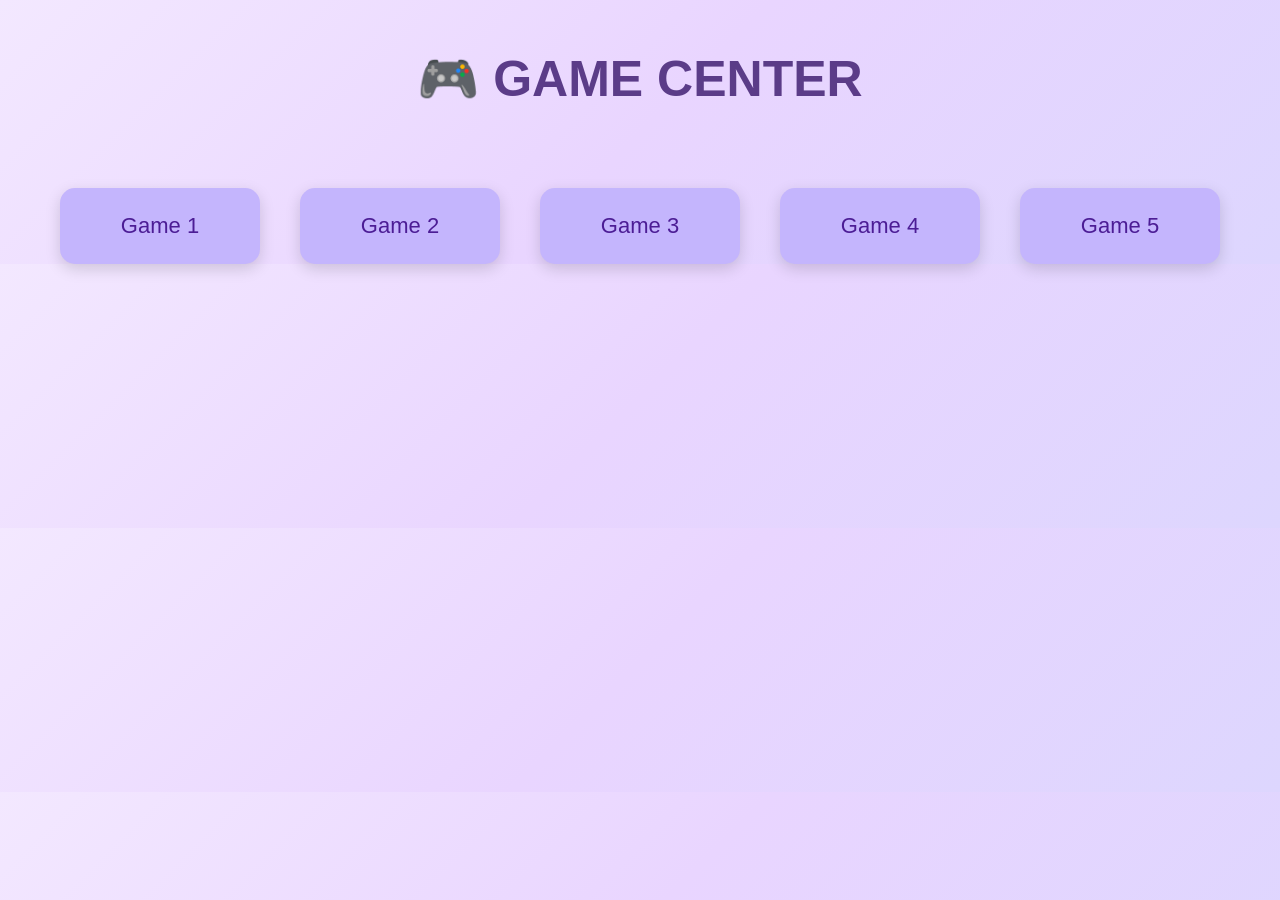
<file: index.html>
<!DOCTYPE html>
<html lang="vi">
<head>
<meta charset="UTF-8">
<title>Game Center</title>

<style>
body{
    margin:0;
    font-family: Arial;
    background: linear-gradient(135deg,#f3e8ff,#e9d5ff,#ddd6fe);
    color:#5b3c88;
    text-align:center;
}

h1{
    margin-top:50px;
    font-size:50px;
}

.menu{
    margin-top:80px;
    display:flex;
    justify-content:center;
    gap:40px;
    flex-wrap:wrap;
}

.game-btn{
    width:200px;
    padding:25px;
    font-size:22px;
    border:none;
    border-radius:15px;
    background:#c4b5fd;
    color:#4c1d95;
    cursor:pointer;
    transition:0.3s;
    box-shadow:0 5px 15px rgba(0,0,0,0.15);
}

.game-btn:hover{
    transform:scale(1.08);
    background:#a78bfa;
}
</style>

</head>
<body>

<h1>🎮 GAME CENTER</h1>

<div class="menu">

<button class="game-btn" onclick="location.href='Game phá gạch/index.html'">Game 1</button>

<button class="game-btn" onclick="location.href='game/index.html'">Game 2</button>

<button class="game-btn" onclick="location.href='game chim nhay/ImageGame/index.html'">Game 3</button>

<button class="game-btn" onclick="location.href='Game 2/index.html'">Game 4</button>

<button class="game-btn" onclick="location.href='Game Snake/2.html'">Game 5</button>


</div>

</body>
</html>
</file>
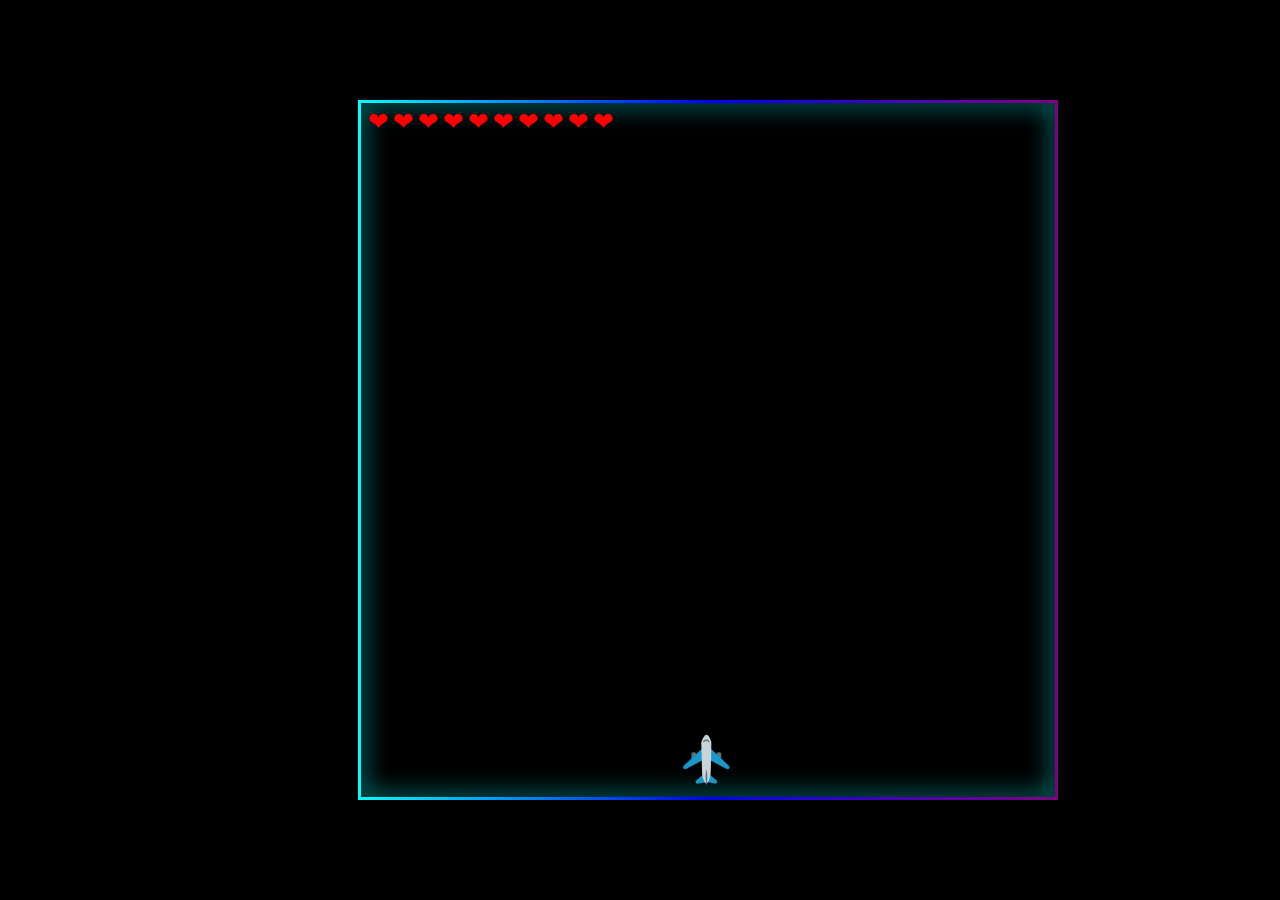
<file: Game 2/index.html>
<!DOCTYPE html>
<html lang="vi">
<head>
<meta charset="UTF-8">
<title>Game Bắn Ruồi</title>
<link rel="stylesheet" href="style.css">
</head>

<body>

<h1>GAME BẮN RUỒI</h1>
<div id="score">Điểm: 0</div>

<canvas id="gameCanvas" width="700" height="700"></canvas>

<p>Di chuyển: ← → | Bắn: SPACE</p>

<script src="game.js"></script>
</body>
</html>
</file>
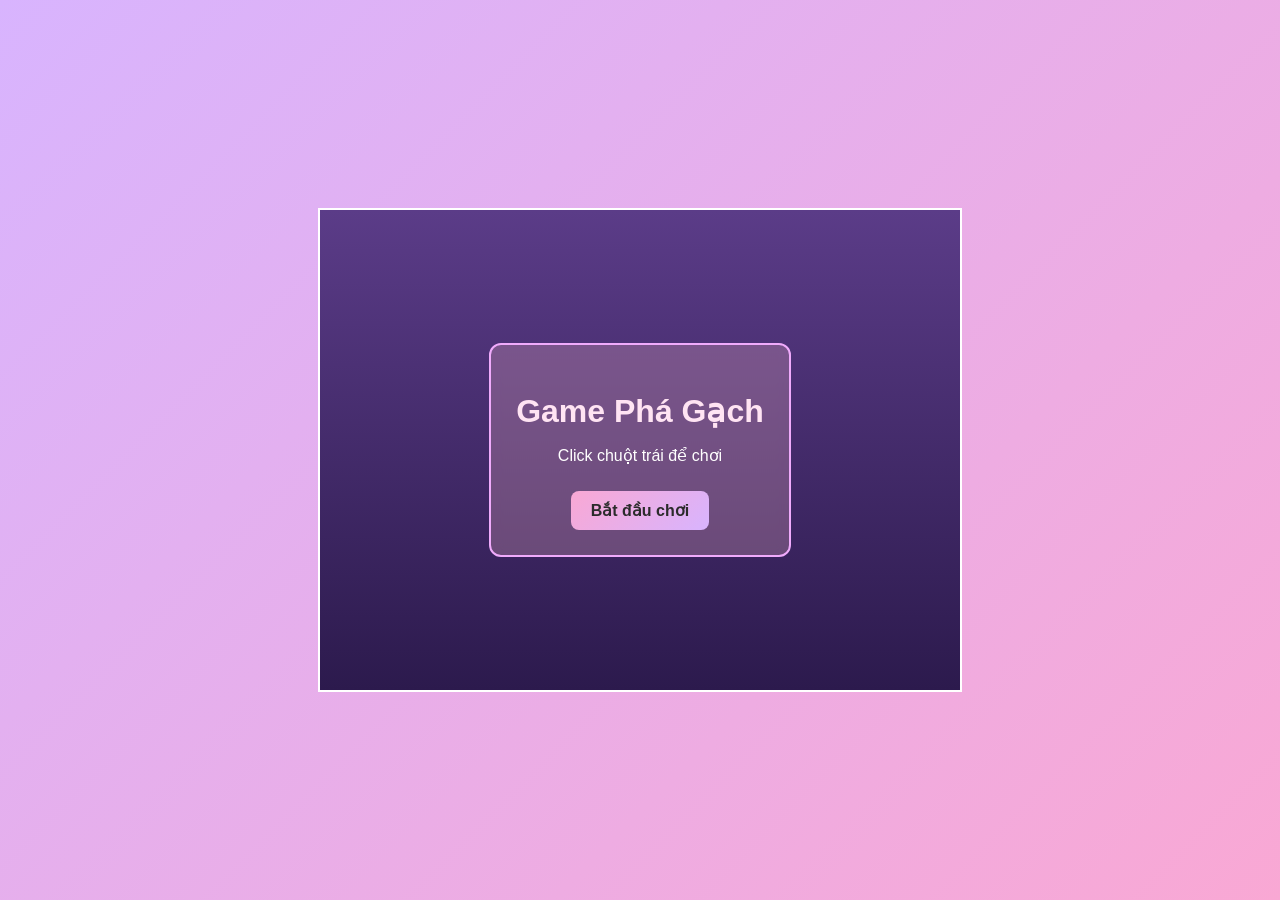
<file: Game phá gạch/index.html>
<!DOCTYPE html>
<html lang="en">
<head>
<meta charset="UTF-8">
<meta name="viewport" content="width=device-width, initial-scale=1.0">
<title>Game Phá Gạch</title>
<link rel="stylesheet" href="1.css">
</head>

<body>

<div id="startScreen">
<h1>Game Phá Gạch</h1>
<p>Click chuột trái để chơi</p>
<button onclick="startGame()">Bắt đầu chơi</button>
</div>

<canvas id="gameCanvas" width="640" height="480"></canvas>

<script src="gach.js"></script>

</body>
</html>
</file>
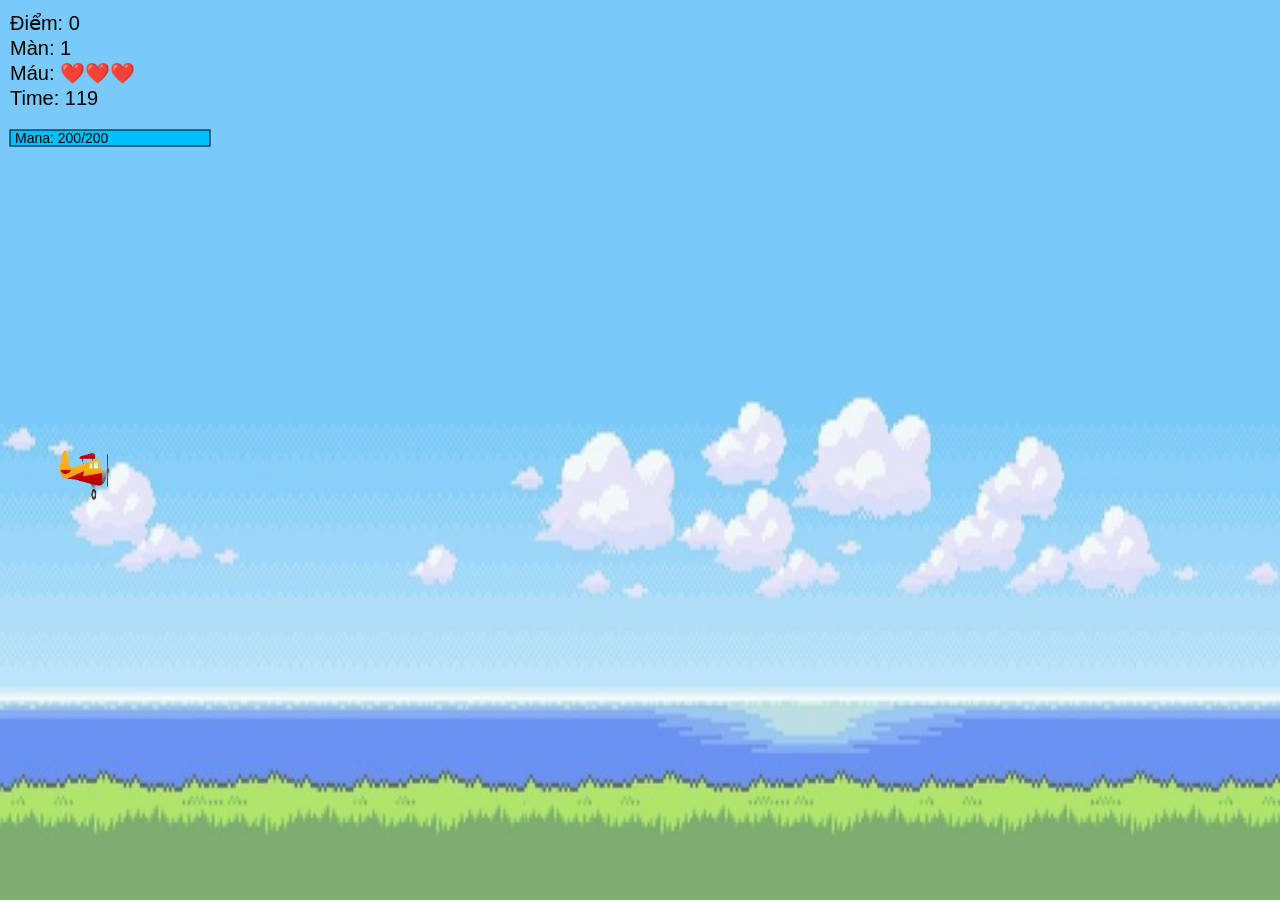
<file: game/index.html>
<!doctype html>
<html lang="en">
  <head>
    <meta charset="UTF-8" />
    <meta name="viewport" content="width=device-width, initial-scale=1.0" />
    <title>Document</title>
    <link rel="stylesheet" href="1.css" />
  </head>
  <body>
    <canvas id="gamecv"></canvas>
    <script src="xuly.js"></script>
  </body>
</html>
</file>
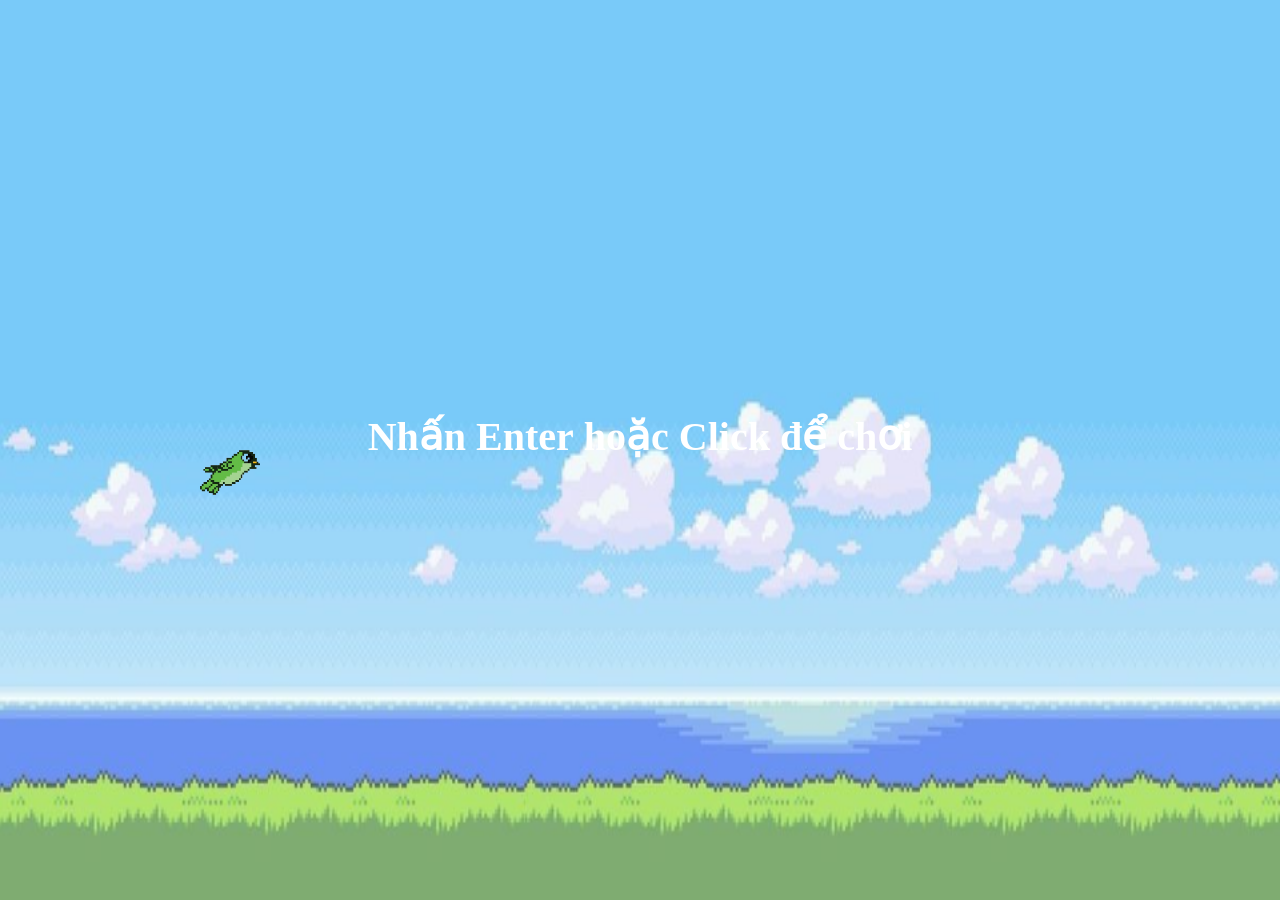
<file: game chim nhay/ImageGame/index.html>
<!DOCTYPE html>
<html lang="vi">
<head>
  <meta charset="UTF-8" />
  <title>Flappy Bird ProMax</title>
  <link rel="stylesheet" href="style.css" />
</head>
<body>
  <canvas id="game"></canvas>
  <script src="xuly.js"></script>
</body>
</html>
</file>
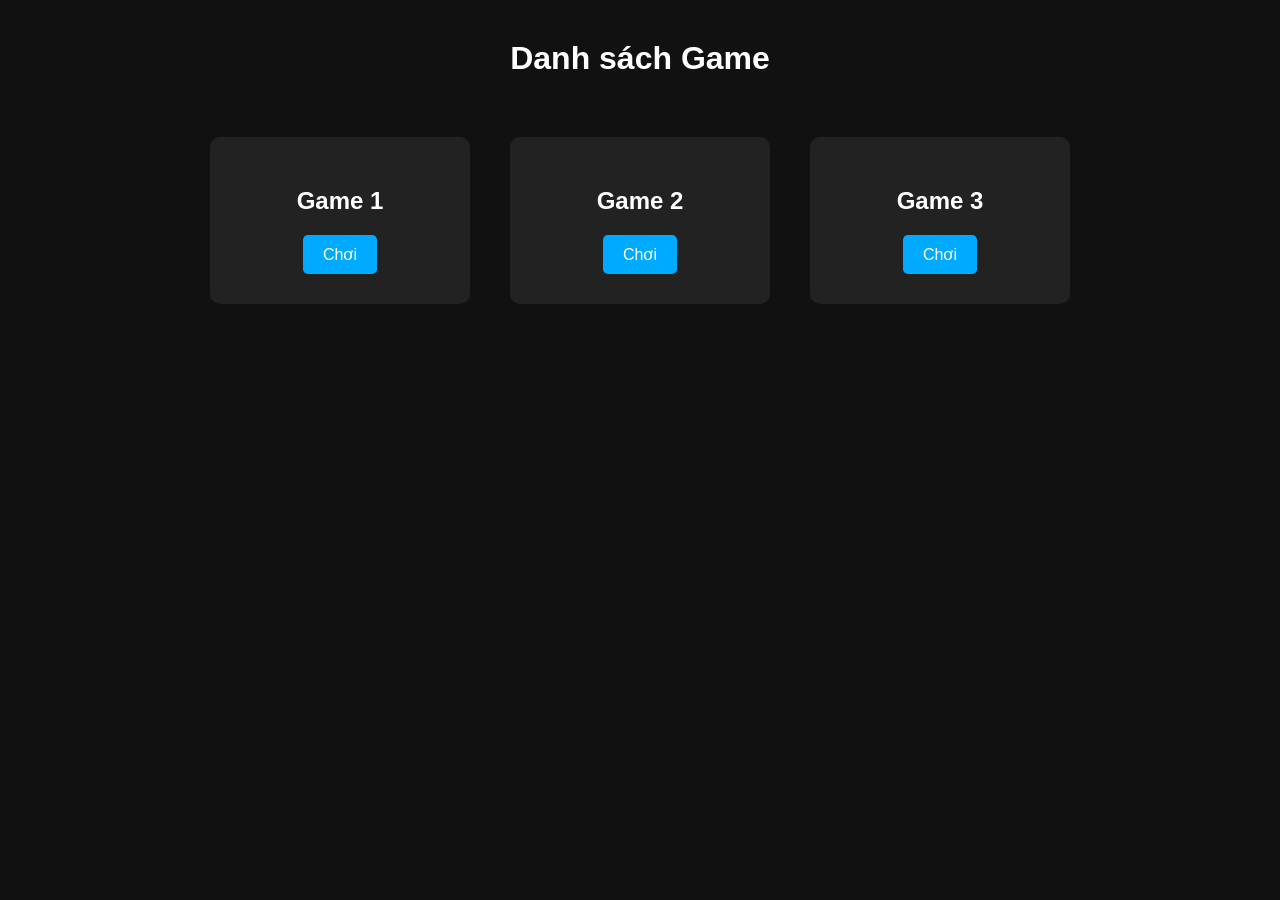
<file: Game 2/1.html>
<!DOCTYPE html>
<html lang="vi">
<head>
<meta charset="UTF-8">
<title>Trang Game</title>

<style>

body{
    font-family: Arial;
    background:#111;
    color:white;
    text-align:center;
}

h1{
    margin-top:40px;
}

.container{
    display:flex;
    justify-content:center;
    gap:40px;
    margin-top:60px;
}

.game{
    background:#222;
    padding:30px;
    border-radius:10px;
    width:200px;
}

.game h2{
    margin-bottom:20px;
}

.play{
    display:inline-block;
    padding:10px 20px;
    background:#00aaff;
    color:white;
    text-decoration:none;
    border-radius:5px;
}

.play:hover{
    background:#0088cc;
}

</style>
</head>


<body>

<h1>Danh sách Game</h1>

<div class="container">

<div class="game">
<h2>Game 1</h2>
<a class="play" href="file:///E:/vangialinh/index.html">Chơi</a>
</div>

<div class="game">
<h2>Game 2</h2>
<a class="play" href="">Chơi</a>
</div>

<div class="game">
<h2>Game 3</h2>
<a class="play" href="">Chơi</a>
</div>

</div>

</body>
</html>
</file>
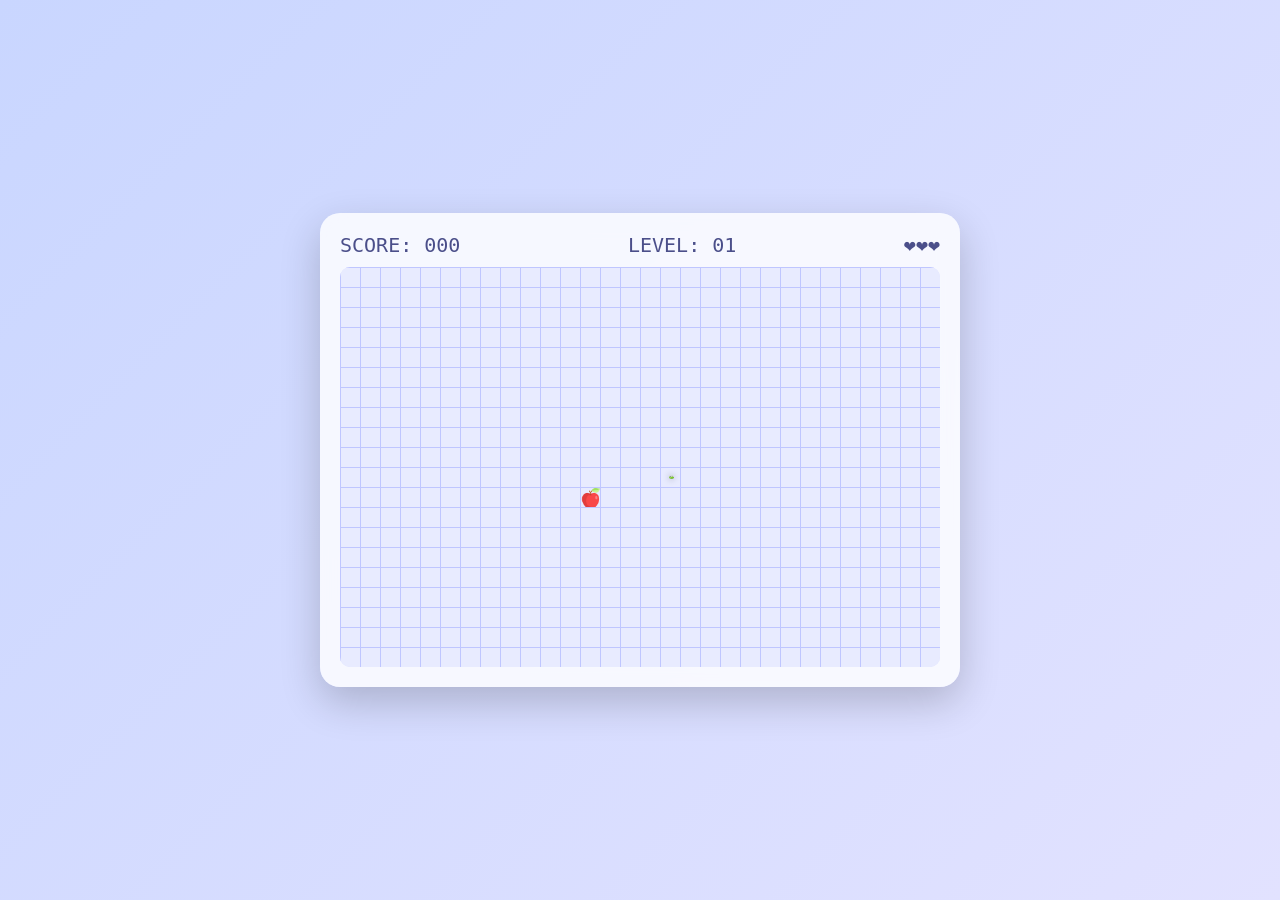
<file: Game Snake/2.html>
<!DOCTYPE html>
<html lang="vi">
<head>

<meta charset="UTF-8">
<title>Snake</title>

<link rel="stylesheet" href="2.css">

</head>

<body>

<div id="game-container">

<div id="top-bar">

<div id="score">SCORE: 000</div>

<div id="level">LEVEL: 01</div>

<div id="lives">❤️❤️❤️</div>

</div>

<div id="game-board"></div>

</div>

<div id="game-over">

<h1>GAME OVER</h1>

<button onclick="restartGame()">Chơi lại</button>

</div>

<script src="snake.js"></script>

</body>
</html>
</file>
<file: Game 2/style.css>
body{
text-align:center;
background:#7bd7ff;
font-family:Arial;
}

canvas{
background:white;
border:3px solid black;
}

#score{
font-size:22px;
margin:10px;
}
</file>
<file: Game phá gạch/1.css>
body {
    display: flex;
    justify-content: center;
    align-items: center;
    height: 100vh;
    margin: 0;

    /* nền tím + hồng pastel */
    background: linear-gradient(135deg,#d8b4fe,#f9a8d4);
}

canvas {
    border: 2px solid #ffffff;

    /* nền game tím đậm */
    background: linear-gradient(180deg,#5b3c88,#2c1a4d);
}

#startScreen {
    position: absolute;

    /* hộp menu hồng tím */
    background: rgba(255, 192, 203, 0.25);

    color: #ffffff;
    font-family: Arial, sans-serif;
    text-align: center;

    padding: 25px;

    border: 2px solid #f0abfc;
    border-radius: 12px;

    backdrop-filter: blur(6px);
}

#startScreen h1 {
    font-size: 32px;
    margin-bottom: 10px;

    /* chữ sáng */
    color: #ffe4f3;
}

#startScreen button {
    padding: 10px 20px;
    font-size: 16px;
    cursor: pointer;
    margin-top: 10px;

    /* nút hồng pastel */
    background: linear-gradient(135deg,#f9a8d4,#d8b4fe);
    border: none;
    border-radius: 8px;

    color: #2b2b2b;
    font-weight: bold;
}

#startScreen button:hover {

    /* hiệu ứng hover */
    background: linear-gradient(135deg,#f472b6,#c084fc);
    transform: scale(1.05);
}
</file>
<file: game/1.css>
* {
  margin: 0px;
  padding: 0px;
}
body {
  margin: 0;
  overflow: hidden;
}
</file>
<file: game chim nhay/ImageGame/style.css>
body {
  margin: 0;
  overflow: hidden;
  background: black;
  font-family: 'Segoe UI', sans-serif;
}

canvas {
  display: block;
}
</file>
<file: Game Snake/2.css>
/* ===== BODY ===== */
body{
    background: linear-gradient(135deg,#c9d6ff,#e2e2ff);
    display:flex;
    justify-content:center;
    align-items:center;
    height:100vh;
    font-family:monospace;
    color:#4b4f8a;
    margin:0;
}

/* ===== CONTAINER ===== */
#game-container{
    background:#ffffffcc;
    backdrop-filter: blur(12px);
    padding:20px;
    border-radius:20px;
    box-shadow:0 15px 40px rgba(0,0,0,0.2);
}

/* ===== TOP BAR ===== */
#top-bar{
    display:flex;
    justify-content:space-between;
    margin-bottom:10px;
    font-size:20px;
    gap:40px;
}

/* ===== BOARD ===== */
#game-board{
    display:grid;
    grid-template-columns:repeat(30,20px);
    grid-template-rows:repeat(20,20px);
    background:#dfe3ff;
    border-radius:10px;
    overflow:hidden;
}

/* ===== CELL ===== */
.cell{
    width:20px;
    height:20px;
    border:1px solid #bfc6ff;
    background:#e8ebff;
    display:flex;
    justify-content:center;
    align-items:center;
}

/* ===== SNAKE CHUNG ===== */
.snake-img, .head-img{
    width:100%;
    height:100%;
    object-fit:contain;

    transform-origin: center; /* 🔥 cực quan trọng để xoay đúng */
    transition: transform 0.08s linear;
}

/* ===== ĐẦU RẮN ===== */
.head-img{
    filter: drop-shadow(0 0 3px rgba(0,0,0,0.4));
}

/* ===== THÂN RẮN ===== */
.snake-img{
    opacity:0.95;
}

/* ===== FOOD ===== */
.food-img{
    width:100%;
    height:100%;
    object-fit:contain;
    animation: pulse 0.6s infinite alternate;
}

/* hiệu ứng ăn mồi */
@keyframes pulse{
    from{transform:scale(0.8);}
    to{transform:scale(1.2);}
}

/* ===== GAME OVER ===== */
#game-over{
    position:fixed;
    top:0;
    left:0;
    width:100%;
    height:100%;

    display:none;
    justify-content:center;
    align-items:center;
    flex-direction:column;

    background:rgba(255,255,255,0.6);
    backdrop-filter: blur(8px);
}

#game-over h1{
    font-size:60px;
    margin-bottom:20px;
}

#game-over button{
    padding:15px 40px;
    font-size:20px;
    background:#7c8cff;
    border:none;
    border-radius:12px;
    cursor:pointer;
    color:white;
    transition:0.2s;
}

#game-over button:hover{
    transform:scale(1.05);
    background:#6a7cff;
}
</file>
